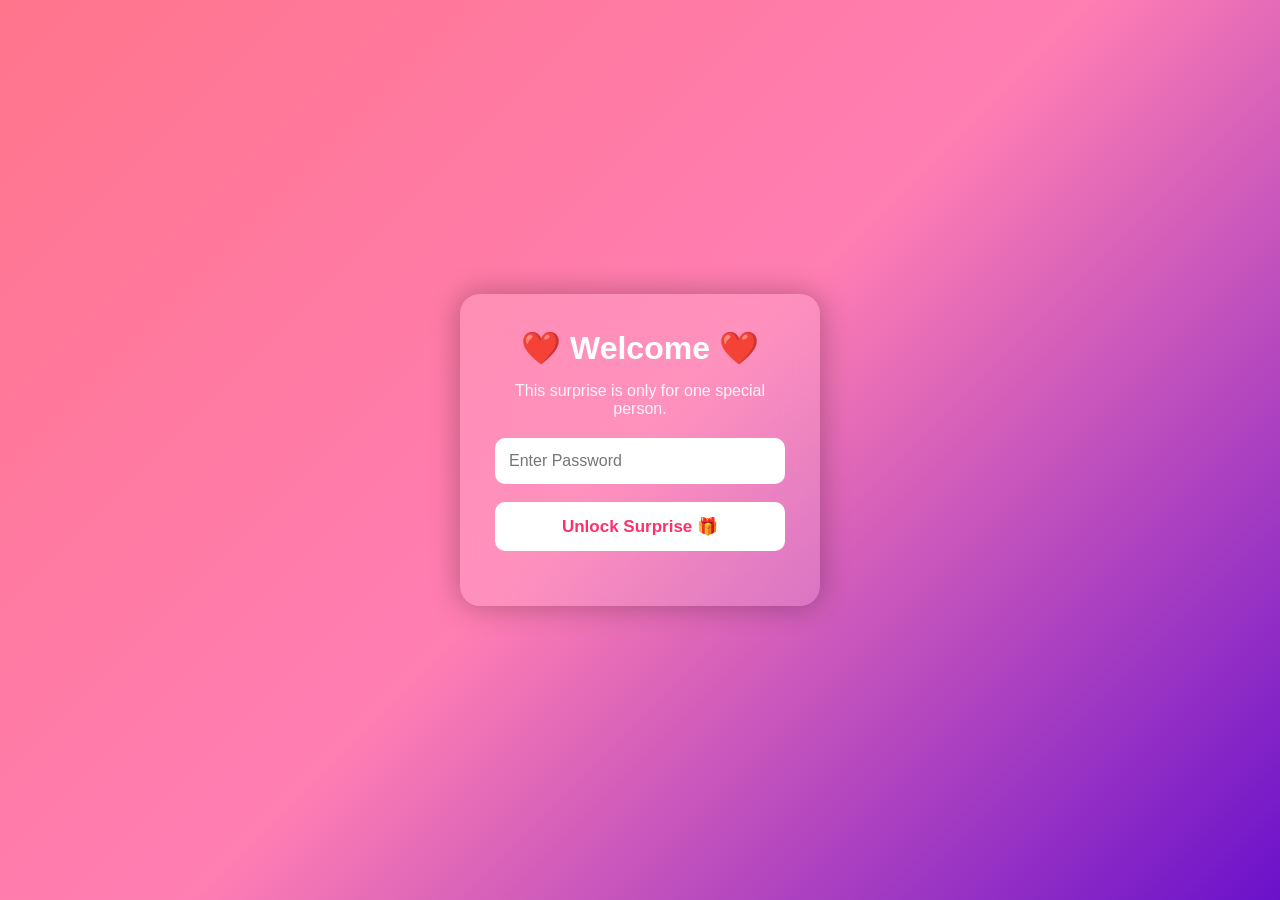
<file: index.html>
<!DOCTYPE html>
<html lang="en">
<head>
<meta charset="UTF-8">
<meta name="viewport" content="width=device-width, initial-scale=1.0">
<title>Private Access ❤️</title>

<style>

*{
margin:0;
padding:0;
box-sizing:border-box;
font-family:Arial,sans-serif;
}

body{
height:100vh;
display:flex;
justify-content:center;
align-items:center;
background:linear-gradient(135deg,#ff758c,#ff7eb3,#6a11cb);
overflow:hidden;
}

body::before{
content:"❤️ ❤️ ❤️ ❤️ ❤️ ❤️ ❤️ ❤️";
position:absolute;
font-size:35px;
animation:float 12s linear infinite;
opacity:.25;
white-space:nowrap;
width:200%;
}

@keyframes float{
0%{
transform:translateX(-100%) translateY(50px);
}
100%{
transform:translateX(100%) translateY(-50px);
}
}

.card{

width:360px;
padding:35px;
background:rgba(255,255,255,.15);
backdrop-filter:blur(18px);
border-radius:20px;
text-align:center;
color:white;
box-shadow:0 0 30px rgba(0,0,0,.3);

}

h1{

margin-bottom:15px;
font-size:32px;

}

p{

margin-bottom:20px;
opacity:.9;

}

input{

width:100%;
padding:14px;
border:none;
border-radius:10px;
outline:none;
font-size:16px;

}

button{

margin-top:18px;
width:100%;
padding:14px;
border:none;
border-radius:10px;
font-size:17px;
cursor:pointer;
background:white;
color:#ff2f6d;
font-weight:bold;
transition:.3s;

}

button:hover{

transform:scale(1.05);

}

#error{

margin-top:15px;
color:yellow;
font-size:15px;

}

</style>

</head>

<body>

<div class="card">

<h1>❤️ Welcome ❤️</h1>

<p>This surprise is only for one special person.</p>

<input
type="password"
id="password"
placeholder="Enter Password">

<button onclick="login()">

Unlock Surprise 🎁

</button>

<p id="error"></p>

</div>

<script>

const PASSWORD="Untill 11-11";

if(sessionStorage.getItem("login")=="true"){

window.location="home.html";

}

function login(){

let pass=document.getElementById("password").value;

if(pass===PASSWORD){

sessionStorage.setItem("login","true");

document.body.style.opacity="0";

setTimeout(()=>{

window.location="home.html";

},800);

}else{

document.getElementById("error").innerHTML="❌ Wrong Password";

}

}

</script>

</body>
</html>
</file>
